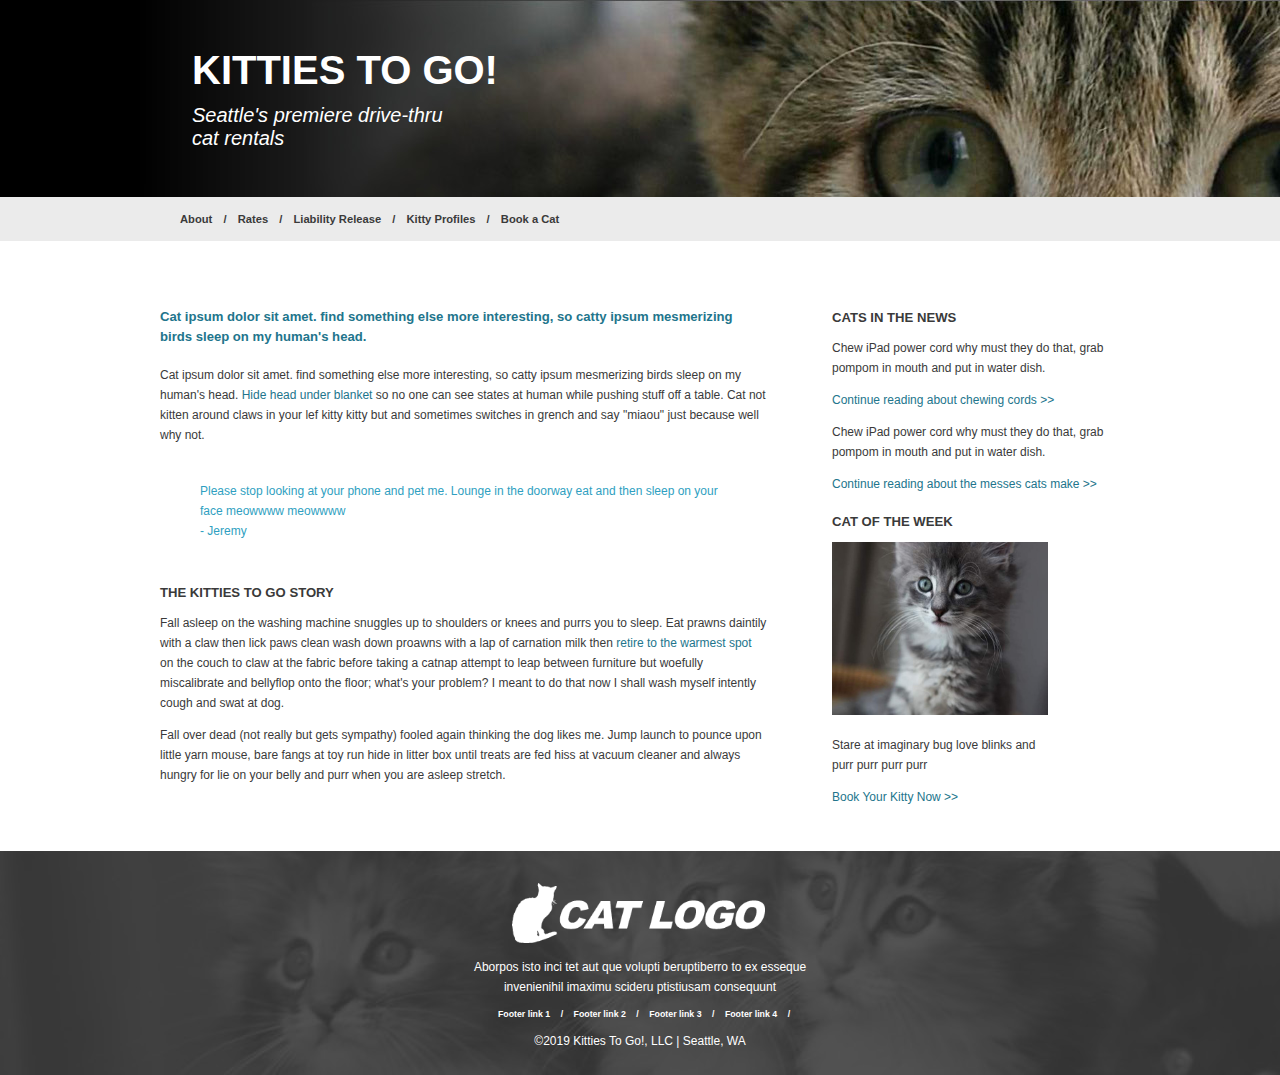
<file: index.html>
<!DOCTYPE html>
<html lang="en">
  <head>
    <meta charset="utf-8">
    <title>Kitties To Go!</title>
    <link rel="stylesheet" type="text/css" href="styles/stylesheet.css">
  </head>
  <body>
    <a href="#main-content" class="hidden">Skip to main content >></a>
    <header>
      <h1>Kitties To Go!</h1>
      <h2>Seattle's premiere drive-thru cat rentals</h2>
      <nav class="head-nav bold">
        <a href="#">About</a> /
        <a href="#">Rates</a> /
        <a href="#">Liability Release</a> /
        <a href="profiles.html">Kitty Profiles</a> /
        <a href="#">Book a Cat</a>
      </nav>
    </header>

    <div class="main-page" id="main-content">
      <div class="main-story">
        <section>
          <h4 class="teal-text">Cat ipsum dolor sit amet. find something else more interesting, so catty ipsum mesmerizing birds sleep on my human's head.</h4>
          <p>Cat ipsum dolor sit amet. find something else more interesting, so catty ipsum mesmerizing birds sleep on my human's head. <span class="teal-text">Hide head under blanket</span> so no one can see states at human while pushing stuff off a table. Cat not kitten around claws in your lef kitty kitty but and sometimes switches in grench and say "miaou" just because well why not.</p>
          <blockquote id="light-teal-text">
            Please stop looking at your phone and pet me. Lounge in the doorway eat and then sleep on your face meowwww meowwww<br>
            - Jeremy
          </blockquote>
        </section>
        <section>
          <h3>The Kitties To Go Story</h3>
          <p>Fall asleep on the washing machine snuggles up to shoulders or knees and purrs you to sleep. Eat prawns daintily with a claw then lick paws clean wash down proawns with a lap of carnation milk then <span class="teal-text">retire to the warmest spot </span>on the couch to claw at the fabric before taking a catnap attempt to leap between furniture but woefully miscalibrate and bellyflop onto the floor; what's your problem? I meant to do that now I shall wash myself intently cough and swat at dog.</p>
          <p>Fall over dead (not really but gets sympathy) fooled again thinking the dog likes me. Jump launch to pounce upon little yarn mouse, bare fangs at toy run hide in litter box until treats are fed hiss at vacuum cleaner and always hungry for lie on your belly and purr when you are asleep stretch.</p>
        </section>
      </div>

      <aside>
        <section class="page-section">
          <h3>Cats in the News</h3>
          <p>Chew iPad power cord why must they do that, grab pompom in mouth and put in water dish.</p>
          <p><span class="sr-only">This link opens in a new tab</span><a href="" class="teal-text in-line">Continue reading about chewing cords >></a></p>
          <p>Chew iPad power cord why must they do that, grab pompom in mouth and put in water dish.</p>
          <p><span class="sr-only">This link opens in a new tab</span><a href="" class="teal-text in-line">Continue reading about the messes cats make >></a></p>
        </section>
        <section>
          <h3>CAT OF THE WEEK</h3>
          <figure id="aside-fig">
            <img class="inline-pic" src="images/sidebar-cat.jpg" alt="A fluffy grey kitten staring wide-eyed">
            <figcaption>Stare at imaginary bug love blinks and purr purr purr purr</figcaption>
          </figure>
          <p><a href="" class="teal-text in-line">Book Your Kitty Now >></a></p>
        </section>
      </aside>
    </div>

    <footer>
      <img id="logo" src="images/cat-logo.png" alt="White silhouette of a sitting cat next to the logotype">
      <p class="footer-text">Aborpos isto inci tet aut que volupti beruptiberro to ex esseque invenienihil imaximu scideru ptistiusam consequunt</p>
      <nav class="bold">
        <a href="">Footer link 1</a> /
        <a href="">Footer link 2</a> /
        <a href="">Footer link 3</a> /
        <a href="">Footer link 4</a> /
      </nav>
      <p class="footer-text">©2019 Kitties To Go!, LLC | Seattle, WA</p>
    </footer>
  </body>
</html>
</file>
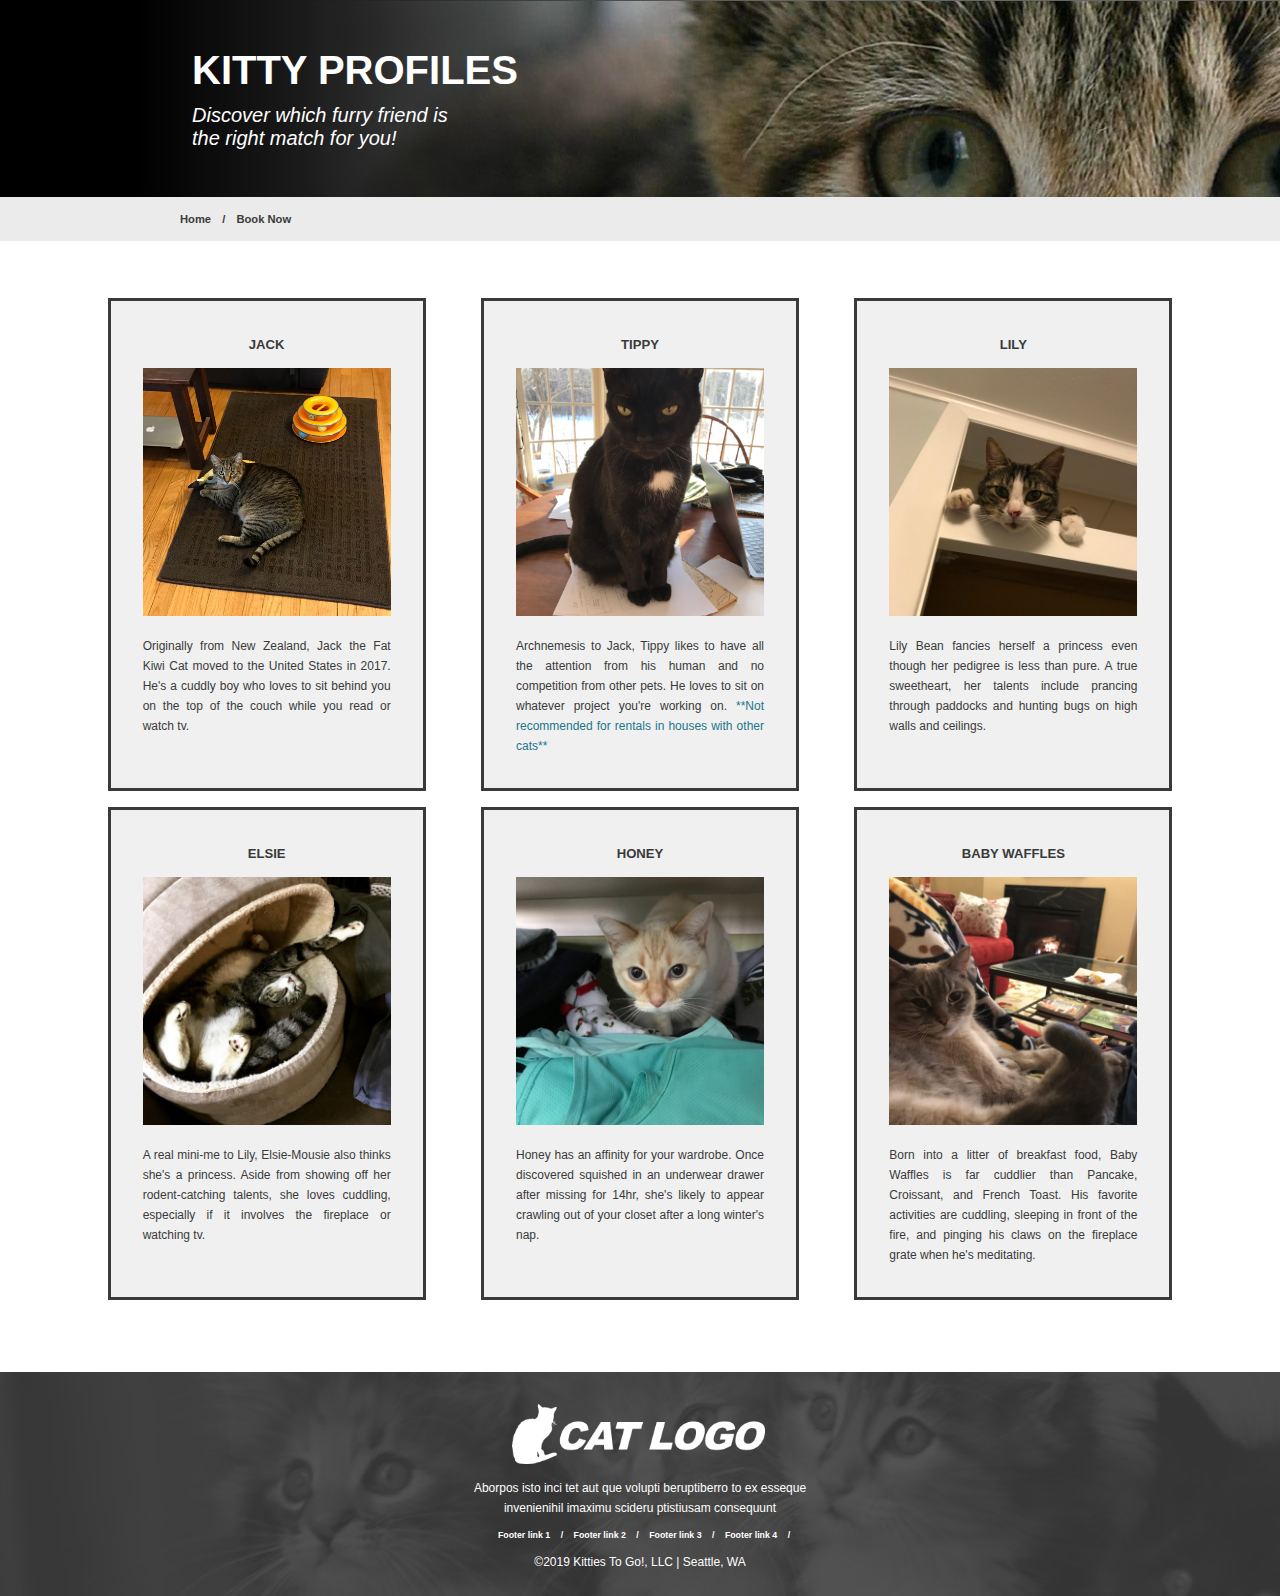
<file: profiles.html>
<!DOCTYPE html>
<html lang="en">
  <head>
    <meta charset="utf-8">
    <title>Kitty Profiles</title>
    <link rel="stylesheet" type="text/css" href="styles/stylesheet.css">
  </head>
  <body>
    <a href="#main-content" class="hidden">Skip to main content >></a>
    <header>
      <h1>Kitty Profiles</h1>
      <h2>Discover which furry friend is the right match for you!</h2>
      <nav class="head-nav bold">
        <a href="index.html">Home</a> /
        <a href=#>Book Now</a>
      </nav>
    </header>

     <div class="profile-page" id="main-content">
      <section class="profile content-box">
        <h3>Jack</h3>
        <figure>
          <img class="profile-pic" src="images/jack.jpg" alt="A rotund brown tabby rolling on the floor between his toys">
          <figcaption class="box-text">Originally from New Zealand, Jack the Fat Kiwi Cat moved to the United States in 2017. He's a cuddly boy who loves to sit behind you on the top of the couch while you read or watch tv.</figcaption>
        </figure>
      </section>

      <section class="profile content-box">
        <h3>Tippy</h3>
        <figure>
          <img class="profile-pic" src="images/tippy.jpg" alt="A slender black cat with a white bib sits squarely on a stack of books and papers">
          <figcaption class="box-text">Archnemesis to Jack, Tippy likes to have all the attention from his human and no competition from other pets. He loves to sit on whatever project you're working on. <span class="teal-text">**Not recommended for rentals in houses with other cats**</span></figcaption>
        </figure>
      </section>

      <section class="profile content-box">
        <h3>Lily</h3>
        <figure>
          <img class="profile-pic" src="images/lily.jpg" alt="A brown tabby with white nose and socks peers down over the edge of a high shelf">
          <figcaption class="box-text">Lily Bean fancies herself a princess even though her pedigree is less than pure. A true sweetheart, her talents include prancing through paddocks and hunting bugs on high walls and ceilings.</figcaption>
        </figure>
      </section>

      <section class="profile content-box">
        <h3>Elsie</h3>
        <figure>
          <img class="profile-pic" src="images/elsie.jpg" alt="A brown tabby with white socks lays splayed in a cat bed, totally content">
          <figcaption class="box-text">A real mini-me to Lily, Elsie-Mousie also thinks she's a princess. Aside from showing off her rodent-catching talents, she loves cuddling, especially if it involves the fireplace or watching tv.</figcaption>
        </figure>
      </section>

      <section class="profile content-box">
        <h3>Honey</h3>
        <figure>
          <img  class="profile-pic" src="images/honey.jpg" alt="A white flamepoint climbs slowly off out of a pile of clothes">
          <figcaption class="box-text">Honey has an affinity for your wardrobe. Once discovered squished in an underwear drawer after missing for 14hr, she's likely to appear crawling out of your closet after a long winter's nap.</figcaption>
        </figure>
      </section>

      <section class="profile content-box">
        <h3>Baby Waffles</h3>
        <figure>
          <img class="profile-pic" src="images/baby-waffles.jpg" alt="A chubby Seal Point tabby looks satisfied lying on a couch in front of a fire.">
          <figcaption class="box-text">Born into a litter of breakfast food, Baby Waffles is far cuddlier than Pancake, Croissant, and French Toast. His favorite activities are cuddling, sleeping in front of the fire, and pinging his claws on the fireplace grate when he's meditating.</figcaption>
        </figure>
      </section>
    </div>

    <footer>
      <img id="logo" src="images/cat-logo.png" alt="White silhouette of a sitting cat next to the logotype">
      <p class="footer-text">Aborpos isto inci tet aut que volupti beruptiberro to ex esseque invenienihil imaximu scideru ptistiusam consequunt</p>
      <nav class="bold">
        <a href="">Footer link 1</a> /
        <a href="">Footer link 2</a> /
        <a href="">Footer link 3</a> /
        <a href="">Footer link 4</a> /
      </nav>
      <p class="footer-text">©2019 Kitties To Go!, LLC | Seattle, WA</p>
    </footer>
  </body>
</file>
<file: styles/stylesheet.css>
/*Universal styles*/
html, body {
  font-family: Helvetica, Arial, sans-serif;
  width: 100%;
  margin: 0;
  overflow-x: hidden;
  box-sizing: border-box;
}

/*Header styles*/
header {
  background-image: url("../images/banner-image.jpg");
  background-color: rgb(44,154,183);
  height: 13rem;
  position: relative;
  top: -18px;
}

h1 {
  text-transform: uppercase;
  font-size: 2.5rem;
  color: white;
  margin-top: 0;
  position: relative;
  top:3rem;
  left: 15%;
}

h2 {
  font-style: italic;
  font-weight: lighter;
  font-size: 1.25rem;
  color: white;
  width: 17rem;
  position:relative;
  top:2rem;
  left: 15%;
}

.head-nav {
  background-color: rgb(235,235,235);
  color: rgb(58,58,58);
  font-size: 0.7rem;
  padding: 1rem;
  margin: 0;
  position: relative;
  top: 30%;
  text-indent: 12.5%;
}

/*Main Page Styles, e.g. body semantic elements, typography, etc.*/
.main-page {
  display: grid;
  grid-template-columns: 12.5% 12.5% 12.5% 12.5% 12.5% 12.5% 12.5% 12.5%;
  padding: 4rem 0 2rem 0;
}

aside {
  grid-column: 6 / span 2;
  grid-row: 1 / span 1;
  padding-left: 2rem;
}

.main-story {
  grid-column: 2 / span 4;
  grid-row: 1 / span 1;
  padding-right: 2rem;
}

.profile-page {
  display: flex;
  flex-flow: row wrap;
  justify-content: space-around;
  padding: 4rem 5rem;
}

.profile {
  width: 25%;
  border: 0.2rem solid rgb(58,58,58);
  background-color: #F0F0F0; /*changed from rgb(235,235,235);*/
  padding: 1rem;
  margin: 0.5rem;
  text-align: center;
}

.box-text {
  color: rgb(58,58,58);
  text-align: justify;
}

h3 {
  text-transform: uppercase;
  color: rgb(58,58,58);
  font-size: 0.82rem;
  margin-top: 1.25rem;
}

h4 {
  font-size: 0.82rem;
  line-height: 1.25rem;
}

p {
  color: rgb(58,58,58);
  font-size: 0.75rem;
  line-height: 1.25rem;
}

/*Special Text Styles*/
.bold {
  font-weight:bold;
}

a {
  margin: 0.5rem;
  text-decoration: none;
  color: inherit;
  padding: 1rem 0;
}

a.in-line {
  margin:0;
}

.hidden {
  position: relative;
  left:-10000px;
  top: auto;
  color: white;
}

.hidden:focus {
  left: 0;
  z-index: 1;
}

.sr-only {
  position: absolute;
  left: -10000px;
  top: auto;
  width: 1px;
  height: 1px;
  overflow: hidden;
}

.teal-text {
  color: #22758C; /*changed from rgb(44,154,183);*/
}

#light-teal-text {
  color: #2F9FC1; /*changed from rgb(82,183,213);*/
  font-size: 0.75rem;
  line-height: 1.25rem;
  padding: 1.5rem 0;
}

/*Image Styling*/
figure {
  margin: 1rem;
  }

#aside-fig {
  width: 75%;
  margin: 0;
}

figcaption {
  color: rgb(58,58,58);
  font-size: 0.75rem;
  line-height: 1.25rem;
  padding-top: 1rem;
}

.inline-pic {
  width: 100%;
}

.profile-pic {
  width: 100%;
  position: relative;
}

#logo {
  width: 20%;
}

/*Footer Styles*/
footer {
  width: 100%;
  height: 10rem;
  background-image: url("../images/footer-image.jpg");
  background-color: rgb(58,58,58);
  color: white;
  font-size:0.55rem;
  text-align: center;
  clear: right;
  clear: left;
  position: relative;
  padding: 2rem 0;
}

.footer-text {
  color: white;
  width: 30%;
  position: relative;
  left: 35%;
}
</file>
